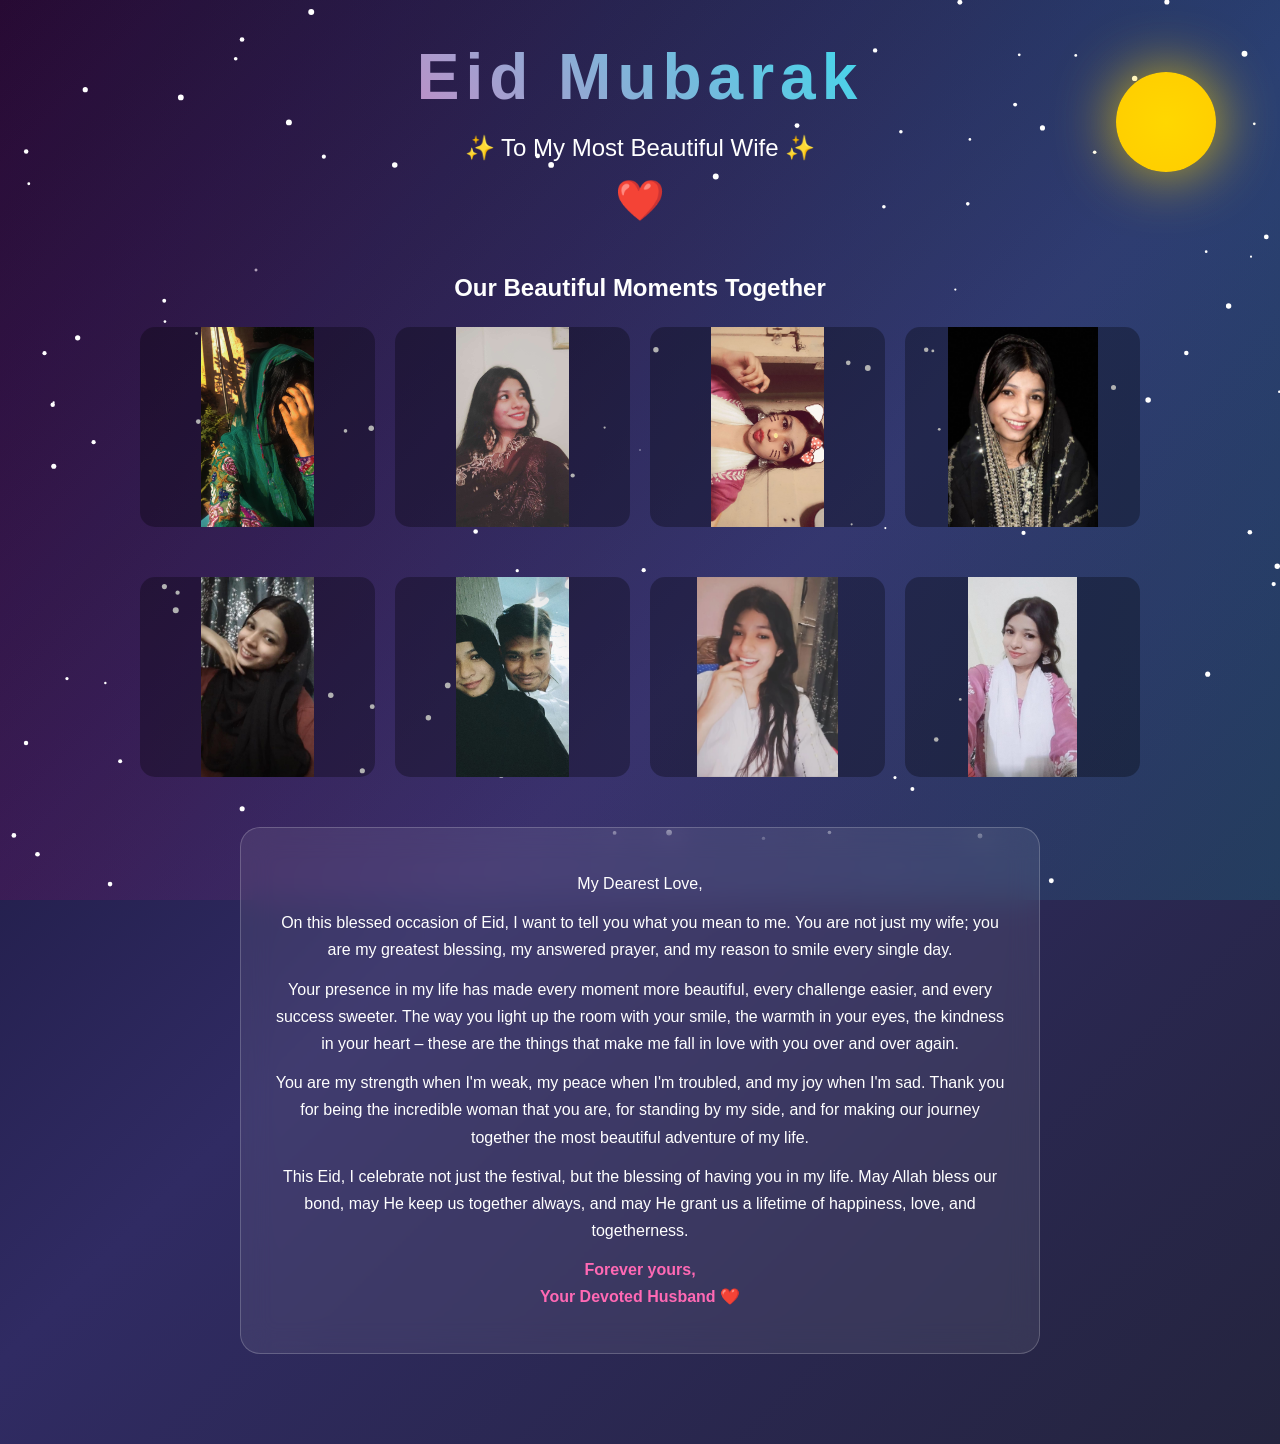
<file: index.html>
<!DOCTYPE html>
<html lang="en">
<head>
    <meta charset="UTF-8">
    <meta name="viewport" content="width=device-width, initial-scale=1.0">
    <title>Eid Mubarak - My Love</title>
    <link rel="stylesheet" href="style.css">
</head>
<body>

<!-- Canvas -->
<canvas id="particleCanvas"></canvas>

<!-- Background -->
<div class="stars-bg"></div>
<div class="aurora"></div>

<div class="container">

    <div class="moon"></div>

    <div class="content">

        <!-- Title -->
        <h1 class="title">
            <span>E</span><span>i</span><span>d</span><span> </span>
            <span>M</span><span>u</span><span>b</span><span>a</span><span>r</span><span>a</span><span>k</span>
        </h1>

        <p class="greeting">✨ To My Most Beautiful Wife ✨</p>
        <div class="heart">❤️</div>

        <!-- Gallery 1 -->
        <div class="photo-gallery">
            <h2 class="gallery-title">Our Beautiful Moments Together</h2>
            <div class="gallery-container">
                <div class="gallery-item"><img src="photo1.png" class="gallery-img"></div>
                <div class="gallery-item"><img src="photo2.png" class="gallery-img"></div>
                <div class="gallery-item"><img src="photo3.png" class="gallery-img"></div>
                <div class="gallery-item"><img src="photo4.png" class="gallery-img"></div>
            </div>
        </div>

        <!-- Gallery 2 -->
        <div class="photo-gallery">
            <div class="gallery-container">
                <div class="gallery-item"><img src="photo5.png" class="gallery-img"></div>
                <div class="gallery-item"><img src="photo6.png" class="gallery-img"></div>
                <div class="gallery-item"><img src="photo7.png" class="gallery-img"></div>
                <div class="gallery-item"><img src="photo8.png" class="gallery-img"></div>
            </div>
        </div>

        <!-- Message -->
        <div class="message-box">
            <p class="msg-text">My Dearest Love,</p>

            <p class="msg-text">On this blessed occasion of Eid, I want to tell you what you mean to me. You are not just my wife; you are my greatest blessing, my answered prayer, and my reason to smile every single day.</p>

            <p class="msg-text">Your presence in my life has made every moment more beautiful, every challenge easier, and every success sweeter. The way you light up the room with your smile, the warmth in your eyes, the kindness in your heart – these are the things that make me fall in love with you over and over again.</p>

            <p class="msg-text">You are my strength when I'm weak, my peace when I'm troubled, and my joy when I'm sad. Thank you for being the incredible woman that you are, for standing by my side, and for making our journey together the most beautiful adventure of my life.</p>

            <p class="msg-text">This Eid, I celebrate not just the festival, but the blessing of having you in my life. May Allah bless our bond, may He keep us together always, and may He grant us a lifetime of happiness, love, and togetherness.</p>

            <p class="msg-text closing">Forever yours,<br>Your Devoted Husband ❤️</p>
        </div>

    </div>
</div>

<script src="particles.js"></script>
</body>
</html>
</file>
<file: style.css>
* {
  margin: 0;
  padding: 0;
  box-sizing: border-box;
}

body {
  font-family: 'Segoe UI', sans-serif;
  background: linear-gradient(135deg, #0f0c29, #302b63, #24243e);
  color: #fff;
  overflow-x: hidden;
}

/* CANVAS */
#particleCanvas {
  position: fixed;
  top: 0;
  left: 0;
  z-index: 1;
}

/* BACKGROUND */
.stars-bg {
  position: fixed;
  width: 100%;
  height: 100%;
  z-index: 0;
  background:
    radial-gradient(2px 2px at 20% 30%, #fff, transparent),
    radial-gradient(2px 2px at 60% 70%, #fff, transparent),
    radial-gradient(1px 1px at 50% 50%, #fff, transparent);
  animation: twinkle 6s infinite;
}

@keyframes twinkle {
  0%,100% { opacity: 0.3; }
  50% { opacity: 1; }
}

.aurora {
  position: fixed;
  width: 100%;
  height: 100%;
  background: linear-gradient(90deg, rgba(255,0,150,0.1), rgba(0,255,255,0.1));
  animation: auroraMove 10s infinite alternate;
}

@keyframes auroraMove {
  from { transform: translateX(-20px); }
  to { transform: translateX(20px); }
}

/* CONTAINER */
.container {
  position: relative;
  z-index: 2;
  display: flex;
  justify-content: center;
  padding: 40px 20px;
}

.content {
  text-align: center;
  max-width: 1000px;
  width: 100%;
}

/* MOON */
.moon {
  position: absolute;
  top: 5%;
  right: 5%;
  width: 100px;
  height: 100px;
  background: radial-gradient(circle, #ffd700, #ffcc00);
  border-radius: 50%;
  box-shadow: 0 0 60px rgba(255,215,0,0.8);
}

/* TITLE */
.title {
  font-size: 4rem;
  letter-spacing: 6px;
  margin-bottom: 20px;
  background: linear-gradient(45deg, #ff69b4, #00ffff);
  -webkit-background-clip: text;
  -webkit-text-fill-color: transparent;
}

.title span {
  display: inline-block;
  animation: bounce 0.6s infinite alternate;
}

@keyframes bounce {
  from { transform: translateY(0); }
  to { transform: translateY(-15px); }
}

/* GREETING */
.greeting {
  font-size: 1.5rem;
  margin: 15px 0;
}

/* HEART */
.heart {
  font-size: 2.5rem;
  animation: heartbeat 1.2s infinite;
}

@keyframes heartbeat {
  0%,100% { transform: scale(1); }
  50% { transform: scale(1.2); }
}

/* GALLERY */
.photo-gallery {
  margin: 50px 0;
}

.gallery-title {
  margin-bottom: 25px;
  font-size: 1.5rem;
}

.gallery-container {
  display: grid;
  grid-template-columns: repeat(auto-fit, minmax(180px, 1fr));
  gap: 20px;
}

/* FIXED CARD */
.gallery-item {
  height: 200px;
  border-radius: 15px;
  overflow: hidden;
  display: flex;
  align-items: center;
  justify-content: center;
  background: rgba(0,0,0,0.3);
  position: relative;
}

/* 🔥 MAIN FIX (FACE VISIBLE) */
.gallery-img {
  width:80%;
  height: 100%;
  object-fit: contain;   /* IMPORTANT */
  border-radius: 10px;
  transition: 0.4s;
}

/* HOVER */
.gallery-item:hover .gallery-img {
  transform: scale(1.1);
}

/* MESSAGE BOX */
.message-box {
  margin: 50px auto;
  padding: 30px;
  max-width: 800px;
  border-radius: 20px;
  backdrop-filter: blur(15px);
  background: rgba(255,255,255,0.08);
  border: 1px solid rgba(255,255,255,0.2);
}

/* TEXT */
.msg-text {
  margin: 12px 0;
  line-height: 1.7;
}

.closing {
  color: #ff69b4;
  font-weight: bold;
}

/* MOBILE */
@media (max-width: 600px) {
  .title { font-size: 2.2rem; }
  .gallery-container { grid-template-columns: repeat(2, 1fr); }
}
</file>
